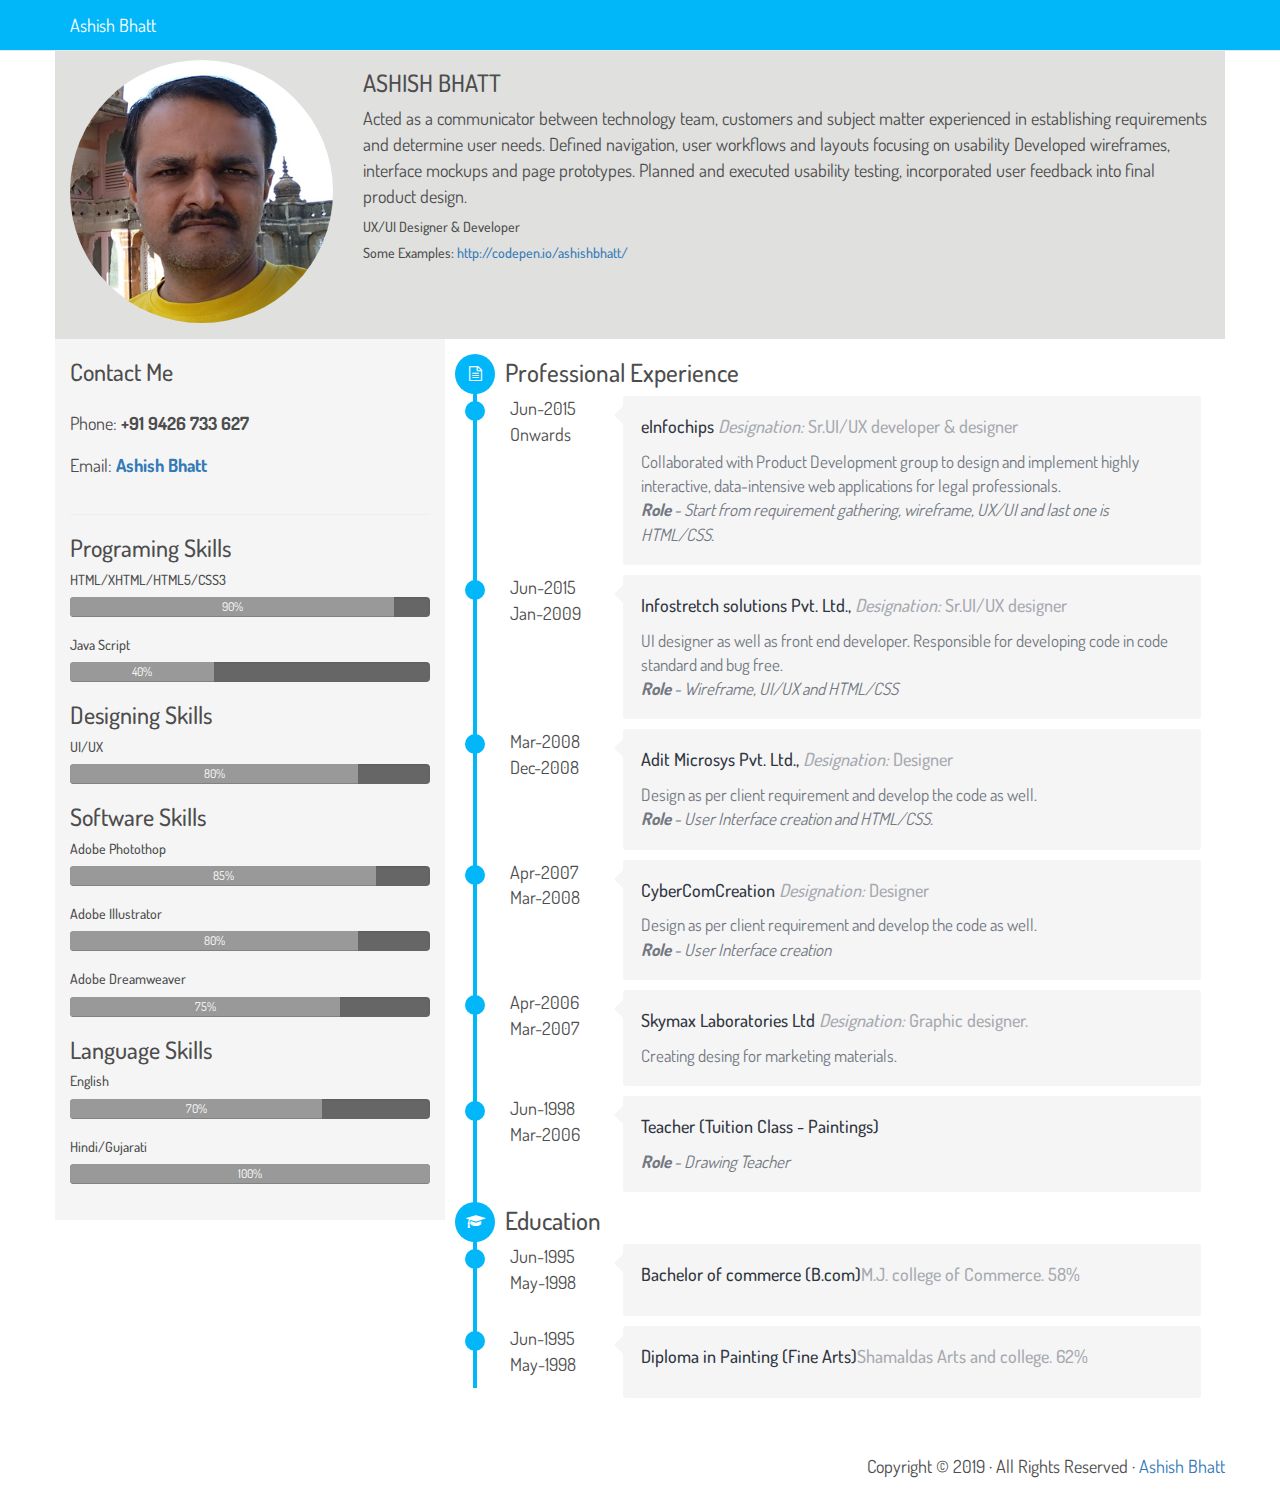
<file: index.html>
<!DOCTYPE html>
<html lang="en">
<head>
<meta charset="utf-8">
<meta http-equiv="X-UA-Compatible" content="IE=edge">
<meta name="viewport" content="width=device-width, initial-scale=1.0, maximum-scale=1.0, user-scalable=no" />
<title>Ashish Bhatt</title>
<!-- Bootstrap -->
<link href="css/bootstrap.css" rel="stylesheet">
<link href="css/theme.css" rel="stylesheet">
<link href="fonts/font-awesome.min.css" rel="stylesheet">
<link href="https://fonts.googleapis.com/css?family=Dosis:300,400" rel="stylesheet">
<!-- HTML5 shim and Respond.js for IE8 support of HTML5 elements and media queries -->
<!-- WARNING: Respond.js doesn't work if you view the page via file:// -->
<!--[if lt IE 9]>
      <script src="https://oss.maxcdn.com/html5shiv/3.7.2/html5shiv.min.js"></script>
      <script src="https://oss.maxcdn.com/respond/1.4.2/respond.min.js"></script>
    <![endif]-->
    
</head>
<body>
<nav class="navbar navbar-default navbar-fixed-top">
  <div class="container"> 
    <!-- Brand and toggle get grouped for better mobile display -->
    <div class="navbar-header">
      <button type="button" class="navbar-toggle collapsed" data-toggle="collapse" data-target="#defaultNavbar1"><span class="sr-only">Toggle navigation</span><span class="icon-bar"></span><span class="icon-bar"></span><span class="icon-bar"></span></button>
      <a class="navbar-brand" href="index.html">Ashish Bhatt</a></div>
    <!-- Collect the nav links, forms, and other content for toggling -->
    <div class="collapse navbar-collapse" id="defaultNavbar1">
      <ul class="nav navbar-nav">
        <!--<li class="active"><a href="">My Resume<span class="sr-only">(current)</span></a></li>
        <li><a href="work.html">Work By Me</a></li>
	<li><a href="#">Profile</a></li>
        <li><a href="#">Work By Me</a></li>
        <li><a href="#">Contact Me</a></li>-->
      </ul>
    </div>
    <!-- /.navbar-collapse --> 
  </div>
  <!-- /.container-fluid --> 
</nav>
<div class="container">
  <div class="row cv-head">
    <div class="col-lg-3 padding-t-10 padding-b-10"><img src="img/ashishBhatt.jpg" alt="" class="img-circle img-responsive"/></div>
    <div class="col-lg-9">
		<h3 class="text-uppercase">Ashish bhatt <span class="visible-xs text-capitalize">Resume</span></h3>
      <span class="clearfix"></span>
      <p>Acted as a communicator between technology team, customers and subject matter experienced in establishing requirements and determine user needs.
        Defined navigation, user workflows and layouts focusing on usability
        Developed wireframes, interface mockups and page prototypes.
        Planned and executed usability testing, incorporated user feedback into final product design.</p>
        <h5>UX/UI Designer & Developer</h5>
      <h5>Some Examples: <a href="">http://codepen.io/ashishbhatt/</a></h5>
    </div>
  </div>
  <div class="row">
    <div class="col-lg-4 cv-left">
		<div class="row">
		  <h3 class="col-xs-12">Contact Me</h3>
		  <span class="col-xs-12">Phone: <strong>+91 9426 733 627</strong></span> 
			<span class="col-xs-12">Email: <strong><a href="mailto:ashishbhatt1ster@gmail.com" target="new">Ashish Bhatt</a></strong></span>
      </div>
      <hr>
      <h3>Programing Skills</h3>
      <h5 class="text-uppercase">HTML/XHTML/HTML5/CSS3</h5>
      <div class="progress">
        <div class="progress-bar" style="width: 90%;"> 90% </div>
      </div>
      <h5 class="">Java Script</h5>
      <div class="progress">
        <div class="progress-bar" style="width: 40%;"> 40% </div>
      </div>
      <h3>Designing Skills</h3>
      <h5 class="">UI/UX</h5>
      <div class="progress">
        <div class="progress-bar" style="width: 80%;"> 80% </div>
      </div>
      <h3>Software Skills</h3>
      <h5 class="">Adobe Photothop</h5>
      <div class="progress">
        <div class="progress-bar" style="width: 85%;"> 85% </div>
      </div>
      <h5 class="">Adobe Illustrator</h5>
      <div class="progress">
        <div class="progress-bar" style="width: 80%;"> 80% </div>
      </div>
      <h5 class="">Adobe Dreamweaver</h5>
      <div class="progress">
        <div class="progress-bar" style="width: 75%;"> 75% </div>
      </div>
      <h3>Language Skills</h3>
      <h5 class="">English</h5>
      <div class="progress">
        <div class="progress-bar" style="width: 70%;"> 70% </div>
      </div>
      <h5 class="">Hindi/Gujarati</h5>
      <div class="progress">
        <div class="progress-bar" style="width: 100%;"> 100% </div>
      </div>
    </div>
    <div class="col-lg-8"> 
          <div class="row margin-t-10">
            <div class="timeline-centered">
              <article class="timeline-entry">
                <div class="timeline-entry-inner">
                  <div class="timeline-icon bg-success"> <i class="fa fa-file-text-o"></i> </div>
                  <h2 class="margin-t-5 margin-l-50">Professional Experience</h2>
                  <span class="clearfix visible-xs"></span>
                  <div class="timeline-icon-xs margin-r-10"></div>
                  <div class="col-lg-2 col-xs-3">Jun-2015 Onwards</div>
                   <div class="timeline-label col-lg-9 col-xs-7">
                    <h2><a href="#">eInfochips</a> <span><em>Designation:</em> Sr.UI/UX developer & designer</span></h2>
                    <p>Collaborated with Product Development group to design and implement highly interactive, data-intensive web applications for legal professionals. <br><em><strong>Role</strong> - Start from requirement gathering, wireframe, UX/UI and last one is HTML/CSS.</em></p>
                  </div>
                </div>
              </article>
              <article class="timeline-entry">
                <div class="timeline-entry-inner">
                  <span class="clearfix visible-xs"></span>
                  <div class="timeline-icon-xs margin-r-10"></div>
                  <div class="col-lg-2 col-xs-3">Jun-2015 Jan-2009</div>
                   <div class="timeline-label col-lg-9 col-xs-7">
                    <h2><a href="#">Infostretch solutions Pvt. Ltd.,</a> <span><em>Designation:</em> Sr.UI/UX designer</span></h2>
                    <p>UI designer as well as front end developer. Responsible for developing code in code standard and bug free. <br><em><strong>Role</strong> - Wireframe, UI/UX and HTML/CSS</em></p>
                  </div>
                </div>
              </article>
              <article class="timeline-entry">
                <div class="timeline-entry-inner">
                  <span class="clearfix visible-xs"></span>
                  <div class="timeline-icon-xs margin-r-10"></div>
                  <div class="col-lg-2 col-xs-3">Mar-2008 Dec-2008</div>
                   <div class="timeline-label col-lg-9 col-xs-7">
                    <h2><a href="#">Adit Microsys Pvt. Ltd.,</a> <span><em>Designation:</em> Designer</span></h2>
                    <p>Design as per client requirement and develop the code as well.<br><em><strong>Role</strong> - User Interface creation and HTML/CSS.</em></p>
                  </div>
                </div>
              </article>
              <article class="timeline-entry">
                <div class="timeline-entry-inner">
                  <span class="clearfix visible-xs"></span>
                  <div class="timeline-icon-xs margin-r-10"></div>
                  <div class="col-lg-2 col-xs-3">Apr-2007 Mar-2008</div>
                   <div class="timeline-label col-lg-9 col-xs-7">
                    <h2><a href="#">CyberComCreation</a> <span><em>Designation:</em> Designer</span></h2>
                    <p>Design as per client requirement and develop the code as well.<br><em><strong>Role</strong> - User Interface creation</em></p>
                  </div>
                </div>
              </article>
              <article class="timeline-entry">
                <div class="timeline-entry-inner">
                  <span class="clearfix visible-xs"></span>
                  <div class="timeline-icon-xs margin-r-10"></div>
                  <div class="col-lg-2 col-xs-3">Apr-2006 Mar-2007</div>
                   <div class="timeline-label col-lg-9 col-xs-7">
                    <h2><a href="#">Skymax Laboratories Ltd</a> <span><em>Designation:</em> Graphic designer.</span></h2>
                    <p>Creating desing for marketing materials.</p>
                  </div>
                </div>
              </article>
              <article class="timeline-entry">
                <div class="timeline-entry-inner">
                  <span class="clearfix visible-xs"></span>
                  <div class="timeline-icon-xs margin-r-10"></div>
                  <div class="col-lg-2 col-xs-3">Jun-1998 Mar-2006</div>
                   <div class="timeline-label col-lg-9 col-xs-7">
                    <h2><a href="#">Teacher (Tuition Class - Paintings)</a></h2>
                    <p><em><strong>Role</strong> - Drawing Teacher</em></p>
                  </div>
                </div>
              </article>
              <article class="timeline-entry">
                <div class="timeline-entry-inner">
                  <div class="timeline-icon bg-success"> <i class="fa fa-graduation-cap"></i> </div>
                  <h2 class="margin-t-5 margin-l-50">Education</h2>
                  <span class="clearfix visible-xs"></span>
                  <div class="timeline-icon-xs margin-r-10"></div>
                  <div class="col-lg-2 col-xs-3">Jun-1995 May-1998</div>
                   <div class="timeline-label col-lg-9 col-xs-7">
                    <h2><a href="#">Bachelor of commerce (B.com)</a><span>M.J. college of Commerce. 58% </span></h2>
                  </div>
                </div>
              </article>
              <article class="timeline-entry">
                <div class="timeline-entry-inner">
                  <span class="clearfix visible-xs"></span>
                  <div class="timeline-icon-xs margin-r-10"></div>
                  <div class="col-lg-2 col-xs-3">Jun-1995 May-1998</div>
                   <div class="timeline-label col-lg-9 col-xs-7">
					   <h2><a href="#">Diploma in Painting (Fine Arts)</a><span>Shamaldas Arts and college. 62% </span></h2>
                  </div>
                </div>
              </article>
            </div>
          </div>
    </div>
  </div>
  <div class="row">
    <div class="text-right">
      <p>Copyright &copy; 2019 &middot; All Rights Reserved &middot; <a href="" >Ashish Bhatt</a></p>
    </div>
  </div>
</div>
<!-- jQuery (necessary for Bootstrap's JavaScript plugins) --> 
<script src="js/jquery-1.11.3.min.js"></script> 
<!-- Include all compiled plugins (below), or include individual files as needed --> 
<script src="js/bootstrap.js"></script> 
</body>
</html>
</file>
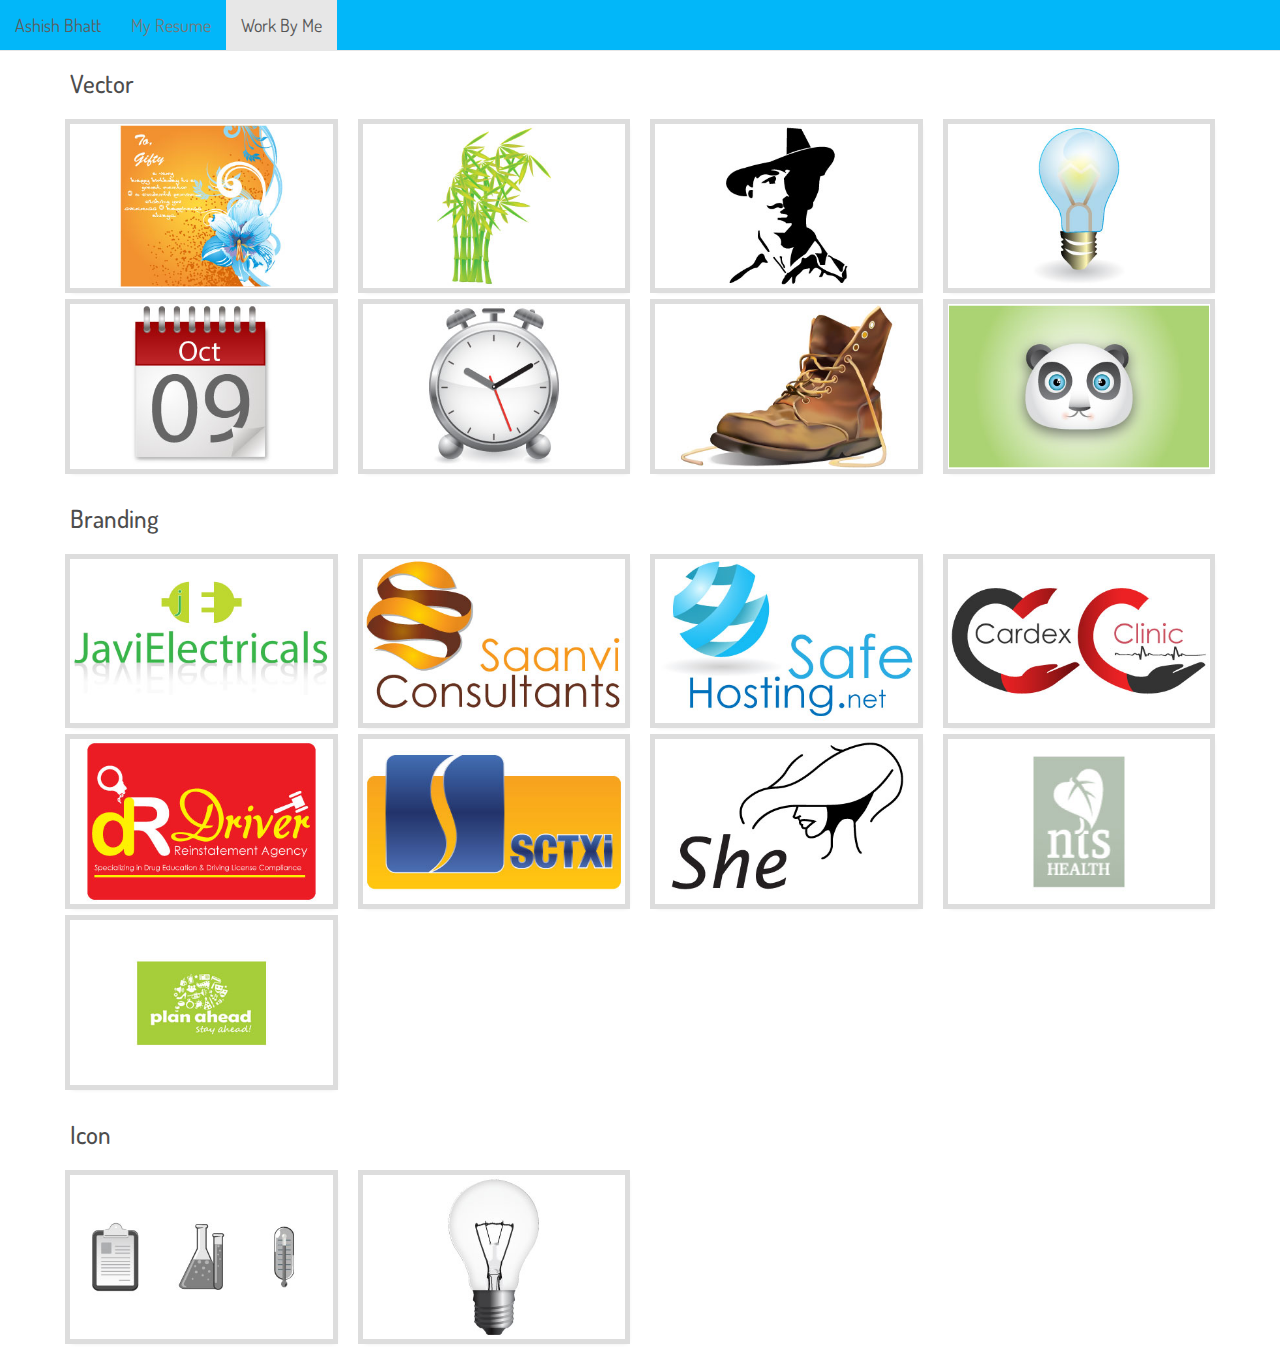
<file: work.html>
<!DOCTYPE html>
<html lang="en">
<head>
<meta charset="utf-8">
<meta http-equiv="X-UA-Compatible" content="IE=edge">
<meta name="viewport" content="width=device-width, initial-scale=1.0, maximum-scale=1.0, user-scalable=no" />
<title>Ashish Bhatt</title>
<!-- Bootstrap -->
<link href="css/bootstrap.css" rel="stylesheet">
<link href="css/theme.css" rel="stylesheet">
<link href="fonts/font-awesome.min.css" rel="stylesheet">
<link href="https://fonts.googleapis.com/css?family=Dosis:300,400" rel="stylesheet">
<!-- HTML5 shim and Respond.js for IE8 support of HTML5 elements and media queries -->
<!-- WARNING: Respond.js doesn't work if you view the page via file:// -->
<!--[if lt IE 9]>
      <script src="https://oss.maxcdn.com/html5shiv/3.7.2/html5shiv.min.js"></script>
      <script src="https://oss.maxcdn.com/respond/1.4.2/respond.min.js"></script>
    <![endif]-->
    
</head>
<body>
<nav class="navbar navbar-default navbar-fixed-top">
  <div class="container-fluid"> 
    <!-- Brand and toggle get grouped for better mobile display -->
    <div class="navbar-header">
      <button type="button" class="navbar-toggle collapsed" data-toggle="collapse" data-target="#defaultNavbar1"><span class="sr-only">Toggle navigation</span><span class="icon-bar"></span><span class="icon-bar"></span><span class="icon-bar"></span></button>
      <a class="navbar-brand" href="index.html">Ashish Bhatt</a></div>
    <!-- Collect the nav links, forms, and other content for toggling -->
    <div class="collapse navbar-collapse" id="defaultNavbar1">
      <ul class="nav navbar-nav">
        <li><a href="index.html">My Resume<span class="sr-only">(current)</span></a></li>
        <li class="active"><a href="work.html">Work By Me</a></li>
		<!--<li><a href="#">Profile</a></li>
        <li><a href="#">Contact Me</a></li>-->
      </ul>
    </div>
    <!-- /.navbar-collapse --> 
  </div>
  <!-- /.container-fluid --> 
</nav>
<div class="container">
  <div class="row">
	<h2 class="col-xs-12">Vector</h2>
	<div class="col-lg-3 col-md-3 col-sm-4 col-xs-12">
		<div class="view view-tenth">
			<img src="img/flower.jpg" class="img-responsive"/>
			<div class="mask">
				<h2>Vector Flower</h2>
				<p>Create vector graphic in Adobe Illustrator, this is create for birthday wishes.</p>
			</div>
		</div>
	</div>
	<div class="col-lg-3 col-md-3 col-sm-4 col-xs-12">
		<div class="view view-tenth">
			<img src="img/bamboo.jpg" class="img-responsive"/>
			<div class="mask">
				<h2>Bamboo Tree</h2>
				<p>A wonderful serenity has taken possession of my entire soul, like these sweet mornings of spring which I enjoy with my whole heart.</p>
			</div>
		</div>
	</div>
	<div class="col-lg-3 col-md-3 col-sm-4 col-xs-12">
		<div class="view view-tenth">
			<img src="img/bhagatSingh.jpg" class="img-responsive"/>
			<div class="mask">
				<h2>Bhagat Singh</h2>
				<p></p>
			</div>
		</div>
	</div>
	<div class="col-lg-3 col-md-3 col-sm-4 col-xs-12">
		<div class="view view-tenth">
			<img src="img/blue-bulb.jpg" class="img-responsive"/>
			<div class="mask">
				<h2>Blue Bulb</h2>
				<p>A wonderful blue bulb in vector form.</p>
			</div>
		</div>
	</div>
	<div class="col-lg-3 col-md-3 col-sm-4 col-xs-12">
		<div class="view view-tenth">
			<img src="img/calendar.jpg" class="img-responsive"/>
			<div class="mask">
				<h2>Calendar</h2>
				<p>A wonderful calendar icon create in Adobe Illustrator</p>
			</div>
		</div>
	</div>
	<div class="col-lg-3 col-md-3 col-sm-4 col-xs-12">
		<div class="view view-tenth">
			<img src="img/clock.jpg" class="img-responsive"/>
			<div class="mask">
				<h2>Clock</h2>
				<p>A wonderful icon create in Adobe Illustrator</p>
			</div>
		</div>
	</div>
	<div class="col-lg-3 col-md-3 col-sm-4 col-xs-12">
		<div class="view view-tenth">
			<img src="img/shoe.jpg" class="img-responsive"/>
			<div class="mask">
				<h2>Shoe</h2>
				<p>A shoe is create in adobe illustrator, using the mash tool.</p>
			</div>
		</div>
	</div>
	<div class="col-lg-3 col-md-3 col-sm-4 col-xs-12">
		<div class="view view-tenth">
			<img src="img/panda.jpg" class="img-responsive"/>
			<div class="mask">
				<h2>Panda</h2>
				<p></p>
			</div>
		</div>
	</div>
  </div>
  <div class="row">
	<h2 class="col-xs-12">Branding</h2>
	<div class="col-lg-3 col-md-3 col-sm-4 col-xs-12">
		<div class="view view-tenth">
			<img src="img/javiElectrical.jpg" class="img-responsive"/>
			<div class="mask">
				<h2>Javi Electrical</h2>
				<p>Create vector graphic in Adobe Illustrator, this is create for branding which works in web and print.</p>
			</div>
		</div>
	</div>
	<div class="col-lg-3 col-md-3 col-sm-4 col-xs-12">
		<div class="view view-tenth">
			<img src="img/saanvi-consultants.jpg" class="img-responsive"/>
			<div class="mask">
				<h2>Saanvi Consultants</h2>
				<p>Create vector graphic in Adobe Illustrator, this is create for branding which works in web and print.</p>
			</div>
		</div>
	</div>
	<div class="col-lg-3 col-md-3 col-sm-4 col-xs-12">
		<div class="view view-tenth">
			<img src="img/safeHosting.jpg" class="img-responsive"/>
			<div class="mask">
				<h2>Safe Hosting</h2>
				<p>Create vector graphic in Adobe Illustrator, this is create for branding which works in web and print.</p>
			</div>
		</div>
	</div>
	<div class="col-lg-3 col-md-3 col-sm-4 col-xs-12">
		<div class="view view-tenth">
			<img src="img/cardex-clinic.jpg" class="img-responsive"/>
			<div class="mask">
				<h2>Cardex Clinic</h2>
				<p>Create vector graphic in Adobe Illustrator, this is create for branding which works in web and print.</p>
			</div>
		</div>
	</div>
	<div class="col-lg-3 col-md-3 col-sm-4 col-xs-12">
		<div class="view view-tenth">
			<img src="img/driver-reinstatement.jpg" class="img-responsive"/>
			<div class="mask">
				<h2>Driver Reinstatement</h2>
				<p>Create vector graphic in Adobe Illustrator, this is create for branding which works in web and print.</p>
			</div>
		</div>
	</div>
	<div class="col-lg-3 col-md-3 col-sm-4 col-xs-12">
		<div class="view view-tenth">
			<img src="img/sctxi.jpg" class="img-responsive"/>
			<div class="mask">
				<h2>Sctxi</h2>
				<p>Create vector graphic in Adobe Illustrator, this is create for branding which works in web and print.</p>
			</div>
		</div>
	</div>
	<div class="col-lg-3 col-md-3 col-sm-4 col-xs-12">
		<div class="view view-tenth">
			<img src="img/she.jpg" class="img-responsive"/>
			<div class="mask">
				<h2>She</h2>
				<p>Create vector graphic in Adobe Illustrator, this is create for branding which works in web and print.</p>
			</div>
		</div>
	</div>
	<div class="col-lg-3 col-md-3 col-sm-4 col-xs-12">
		<div class="view view-tenth">
			<img src="img/ntsHealth.jpg" class="img-responsive"/>
			<div class="mask">
				<h2>nts Health</h2>
				<p>Create vector graphic in Adobe Illustrator, this is create for branding which works in web and print.</p>
			</div>
		</div>
	</div>
	<div class="col-lg-3 col-md-3 col-sm-4 col-xs-12">
		<div class="view view-tenth">
			<img src="img/planAhead.jpg" class="img-responsive"/>
			<div class="mask">
				<h2>Plan Ahead Branding Partner</h2>
				<p>Create vector graphic in Adobe Illustrator, this is create for branding which works in web and print.</p>
			</div>
		</div>
	</div>
  </div>
  <div class="row">
	<h2 class="col-xs-12">Icon</h2>
	<div class="col-lg-3 col-md-3 col-sm-4 col-xs-12">
		<div class="view view-tenth">
			<img src="img/dr-icon.jpg" class="img-responsive"/>
			<div class="mask">
				<h2>Vector dr-icon</h2>
				<p>Create vector graphic in Adobe Illustrator, this is create for birthday wishes.</p>
			</div>
		</div>
	</div>
	<div class="col-lg-3 col-md-3 col-sm-4 col-xs-12">
		<div class="view view-tenth">
			<img src="img/bulb-icon.jpg" class="img-responsive"/>
			<div class="mask">
				<h2>Hover Style #10</h2>
				<p>A wonderful serenity has taken possession of my entire soul, like these sweet mornings of spring which I enjoy with my whole heart.</p>
			</div>
		</div>
	</div>

	
  </div>
</div>
<!-- jQuery (necessary for Bootstrap's JavaScript plugins) --> 
<script src="js/jquery-1.11.3.min.js"></script> 
<!-- Include all compiled plugins (below), or include individual files as needed --> 
<script src="js/bootstrap.js"></script> 
</body>
</html>
</file>
<file: css/theme.css>
.margin-t-0{margin-top: 0 }
.margin-t-5{margin-top: 5px }
.margin-t-10{margin-top: 10px }
.margin-r-0{margin-right: 0 }
.margin-r-5{margin-right: 5px }
.margin-r-10{margin-right: 10px }
.margin-b-0{margin-bottom: 0 }
.margin-b-5{margin-bottom: 5px }
.margin-b-10{margin-bottom: 10px }
.margin-l-0{margin-left: 0 }
.margin-l-5{margin-left: 5px }
.margin-l-10{margin-left: 10px }
.margin-l-50{margin-left: 50px }
.padding-t-0{padding-top: 0 }
.padding-t-5{padding-top: 5px }
.padding-t-7{padding-top: 7px }
.padding-t-10{padding-top: 10px }
.padding-r-0{padding-right: 0 }
.padding-r-5{padding-right: 5px }
.padding-r-10{padding-right: 10px }
.padding-r-15{padding-right: 15px }
.padding-b-0{padding-bottom: 0 }
.padding-b-5{padding-bottom: 5px }
.padding-b-10{padding-bottom: 10px }
.padding-l-0{padding-left: 0 }
.padding-l-5{padding-left: 5px }
.padding-l-10{padding-left: 10px }
.padding-l-15{padding-left: 15px }
.pad-0{padding: 0px !important }
.h2, h2{font-size: 2.5rem;}
body{padding-top: 50px;color: #4D4D4D;font-size: 1.8rem;}
.cv-head{background-color: #e0e0df;}
.cv-left{background-color: #f5f5f6;}
.navbar-default{background-color: #02b7f9;border-color: #e7e7e7;}
.navbar-default .navbar-brand{color: #fff;}
.timeline-centered{position: relative;margin-bottom: 30px;}
.timeline-centered:before, .timeline-centered:after{content: " ";display: table;}
.timeline-centered:after{clear: both;}
.timeline-centered:before, .timeline-centered:after{content: " ";display: table;}
.timeline-centered:after{clear: both;}
.timeline-centered:before{content: '';position: absolute;display: block;width: 4px;background: #02b7f9;top: 20px;bottom: 20px;margin-left: 28px;}
.timeline-centered .timeline-entry{position: relative;margin-top: 5px;margin-left: 30px;margin-bottom: 10px;clear: both;}
.timeline-centered .timeline-entry:before, .timeline-centered .timeline-entry:after{content: " ";display: table;}
.timeline-centered .timeline-entry:after{clear: both;}
.timeline-centered .timeline-entry:before, .timeline-centered .timeline-entry:after{content: " ";display: table;}
.timeline-centered .timeline-entry:after{clear: both;}
.timeline-centered .timeline-entry.begin{margin-bottom: 0;}
.timeline-centered .timeline-entry.left-aligned{float: left;}
.timeline-centered .timeline-entry.left-aligned .timeline-entry-inner{margin-left: 0;margin-right: -18px;}
.timeline-centered .timeline-entry.left-aligned .timeline-entry-inner .timeline-time{left: auto;right: -100px;text-align: left;}
.timeline-centered .timeline-entry.left-aligned .timeline-entry-inner .timeline-icon{float: right;}
.timeline-centered .timeline-entry.left-aligned .timeline-entry-inner .timeline-label{margin-left: 0;margin-right: 70px;}
.timeline-centered .timeline-entry.left-aligned .timeline-entry-inner .timeline-label:after{left: auto;right: 0;margin-left: 0;margin-right: -9px;-moz-transform: rotate(180deg);-o-transform: rotate(180deg);-webkit-transform: rotate(180deg);-ms-transform: rotate(180deg);
transform: rotate(180deg);}
.timeline-centered .timeline-entry .timeline-entry-inner{position: relative;margin-left: -20px;}
.timeline-centered .timeline-entry .timeline-entry-inner:before, .timeline-centered .timeline-entry .timeline-entry-inner:after{content: " ";display: table;}
.timeline-centered .timeline-entry .timeline-entry-inner:after{clear: both;}
.timeline-centered .timeline-entry .timeline-entry-inner:before, .timeline-centered .timeline-entry .timeline-entry-inner:after{content: " ";display: table;}
.timeline-centered .timeline-entry .timeline-entry-inner:after{clear: both;}
.timeline-centered .timeline-entry .timeline-entry-inner .timeline-time{position: absolute;left: -100px;text-align: right;padding: 10px;
-webkit-box-sizing: border-box;-moz-box-sizing: border-box;box-sizing: border-box;}
.timeline-centered .timeline-entry .timeline-entry-inner .timeline-time > span{display: block;}
.timeline-centered .timeline-entry .timeline-entry-inner .timeline-time > span:first-child{font-size: 1.6rem;font-weight: bold;}
.timeline-centered .timeline-entry .timeline-entry-inner .timeline-time > span: last-child{font-size: 1.6rem;}
.timeline-centered .timeline-entry .timeline-entry-inner .timeline-icon{background: #fff;color: #737881;display: block;width: 40px;
height: 40px;-webkit-background-clip: padding-box;-moz-background-clip: padding;background-clip: padding-box;-webkit-border-radius: 20px;-moz-border-radius: 20px;border-radius: 20px;text-align: center;line-height: 40px;font-size: 1.5rem;float: left;}
.timeline-icon-xs{background: #02b7f9;color: #fff;display: block;width: 20px;height: 20px;-webkit-background-clip: padding-box;-moz-background-clip: padding;background-clip: padding-box;-webkit-border-radius: 20px;-moz-border-radius: 20px;border-radius: 20px;text-align: center;line-height: 20px;font-size: 1.5rem;float: left;margin-left: 10px;margin-top: 5px}
.timeline-centered .timeline-entry .timeline-entry-inner .timeline-icon.bg-primary{background-color: #303641;color: #fff;}
.timeline-centered .timeline-entry .timeline-entry-inner .timeline-icon.bg-secondary{background-color: #ee4749;color: #fff;}
.timeline-centered .timeline-entry .timeline-entry-inner .timeline-icon.bg-success{background-color: #02b7f9;color: #fff;}
.timeline-centered .timeline-entry .timeline-entry-inner .timeline-icon.bg-info{background-color: #21a9e1;color: #fff;}
.timeline-centered .timeline-entry .timeline-entry-inner .timeline-icon.bg-warning{background-color: #fad839;color: #fff;}
.timeline-centered .timeline-entry .timeline-entry-inner .timeline-icon.bg-danger{background-color: #cc2424;color: #fff;}
.timeline-centered .timeline-entry .timeline-entry-inner .timeline-label{position: relative;background: #f5f5f6;padding: 1em;-webkit-background-clip: padding-box;-moz-background-clip: padding;background-clip: padding-box;-webkit-border-radius: 3px;-moz-border-radius: 3px;border-radius: 3px;}
.timeline-centered .timeline-entry .timeline-entry-inner .timeline-label:after{content: '';
display: block;
position: absolute;
width: 0;
height: 0;
border-style: solid;
border-width: 9px 9px 9px 0;
border-color: transparent #f5f5f6 transparent transparent;
left: 0;
top: 10px;
margin-left: -9px;
}
.timeline-centered .timeline-entry .timeline-entry-inner .timeline-label h2, .timeline-centered .timeline-entry .timeline-entry-inner .timeline-label p{color: #737881;
font-size: 1.7rem;
margin: 0;
line-height: 1.428571429;
}
.timeline-centered .timeline-entry .timeline-entry-inner .timeline-label p + p{margin-top: 15px;
}
.timeline-centered .timeline-entry .timeline-entry-inner .timeline-label h2{font-size: 1.8rem;
margin-bottom: 10px;
}
.timeline-centered .timeline-entry .timeline-entry-inner .timeline-label h2 a{color: #303641;
}
.timeline-centered .timeline-entry .timeline-entry-inner .timeline-label h2 span{-webkit-opacity: .6;
-moz-opacity: .6;
opacity: .6;
-ms-filter: alpha(opacity=60);
filter: alpha(opacity=60);
}
@media (max-width: 768px){.cv-left{padding: 10px;
}
.col-xs-3{padding: 0;
}
.margin-l-50{margin-left: 40px;
}
}

.progress{background-color: #666;}
.progress-bar {	background-color: #999;}
.img-responsive, .thumbnail > img, .thumbnail a > img, .carousel-inner > .item > img, .carousel-inner > .item > a > img { width: 100%;}

.col-xs-1, .col-sm-1, .col-md-1, .col-lg-1, .col-xs-2, .col-sm-2, .col-md-2, .col-lg-2, .col-xs-3, .col-sm-3, .col-md-3, .col-lg-3, .col-xs-4, .col-sm-4, .col-md-4, .col-lg-4, .col-xs-5, .col-sm-5, .col-md-5, .col-lg-5, .col-xs-6, .col-sm-6, .col-md-6, .col-lg-6, .col-xs-7, .col-sm-7, .col-md-7, .col-lg-7, .col-xs-8, .col-sm-8, .col-md-8, .col-lg-8, .col-xs-9, .col-sm-9, .col-md-9, .col-lg-9, .col-xs-10, .col-sm-10, .col-md-10, .col-lg-10, .col-xs-11, .col-sm-11, .col-md-11, .col-lg-11, .col-xs-12, .col-sm-12, .col-md-12, .col-lg-12 {
  min-height: 1px; padding-bottom: 16px; padding-left: 15px; padding-right: 15px; position: relative;}
 
.view { border:1px solid #fff; outline:5px solid #ddd; box-shadow:2px 3px 5px #ccc; overflow: hidden; position: relative; text-align: center; cursor: default;}
.view .mask,.view .content { width: 100%; height: 100%; position: absolute; overflow: hidden; top: 0; left: 0;}
.view img { display: block; position: relative;}
.view h2 { text-transform: uppercase; color: #fff; text-align: center; position: relative; font-size: 17px; padding: 10px; background: rgba(0, 0, 0, 0.8);   margin: 20px 0 0 0;}
.view p { font-family: Georgia, serif; font-style: italic; font-size: 12px; position: relative; color: #fff; padding: 10px 20px 20px; text-align: center;}
.view-tenth img { transition: all 1s ease-in-out 0s;  -moz-transition: all 1s ease-in-out 0s; -webkit-transition: all 1s ease-in-out 0s; -o-transition: all1s ease-in-out 0s;}
.view-tenth .mask { background-color: rgba(153, 153, 153, 0.3); -webkit-transition: all 0.5s linear; -moz-transition: all 0.5s linear; -o-transition: all 0.5s linear; -ms-transition: all 0.5s linear; transition: all 0.5s linear; -ms-filter: "progid: DXImageTransform.Microsoft.Alpha(Opacity=0)"; filter: alpha(opacity=0); opacity: 0;}
.view-tenth h2 {border-bottom: 1px solid rgba(0, 0, 0, 0.3);background: transparent; margin: 20px 40px 0px 40px; -webkit-transform: scale(0); -moz-transform: scale(0); -o-transform: scale(0); -ms-transform: scale(0); transform: scale(0); color: #333; -webkit-transition: all 0.5s linear; -moz-transition: all 0.5s linear; -o-transition: all 0.5s linear; -ms-transition: all 0.5s linear; transition: all 0.5s linear;
  -ms-filter: "progid: DXImageTransform.Microsoft.Alpha(Opacity=0)"; filter: alpha(opacity=0); opacity: 0;}
.view-tenth p { color: #333; -ms-filter: "progid: DXImageTransform.Microsoft.Alpha(Opacity=0)"; filter: alpha(opacity=0); opacity: 0; -webkit-transform: scale(0); -moz-transform: scale(0); -o-transform: scale(0); -ms-transform: scale(0); transform: scale(0); -webkit-transition: all 0.5s linear;
   -moz-transition: all 0.5s linear; -o-transition: all 0.5s linear; -ms-transition: all 0.5s linear; transition: all 0.5s linear;}
.view-tenth:hover img { transform: scale(1.5) rotateZ(-5deg); -moz-transform: scale(1.5) rotateZ(-5deg); -webkit-transform: scale(1.5) rotateZ(-5deg);
    -o-transform: scale(1.5) rotateZ(-5deg); opacity:0.3}
.view-tenth:hover .mask {-ms-filter: "progid: DXImageTransform.Microsoft.Alpha(Opacity=100)";filter: alpha(opacity=100); opacity: 1;}
.view-tenth:hover h2,.view-tenth:hover p{-webkit-transform: scale(1);-moz-transform: scale(1); -o-transform: scale(1); -ms-transform: scale(1); transform: scale(1); -ms-filter: "progid: DXImageTransform.Microsoft.Alpha(Opacity=100)"; filter: alpha(opacity=100); opacity: 1;}
</file>
